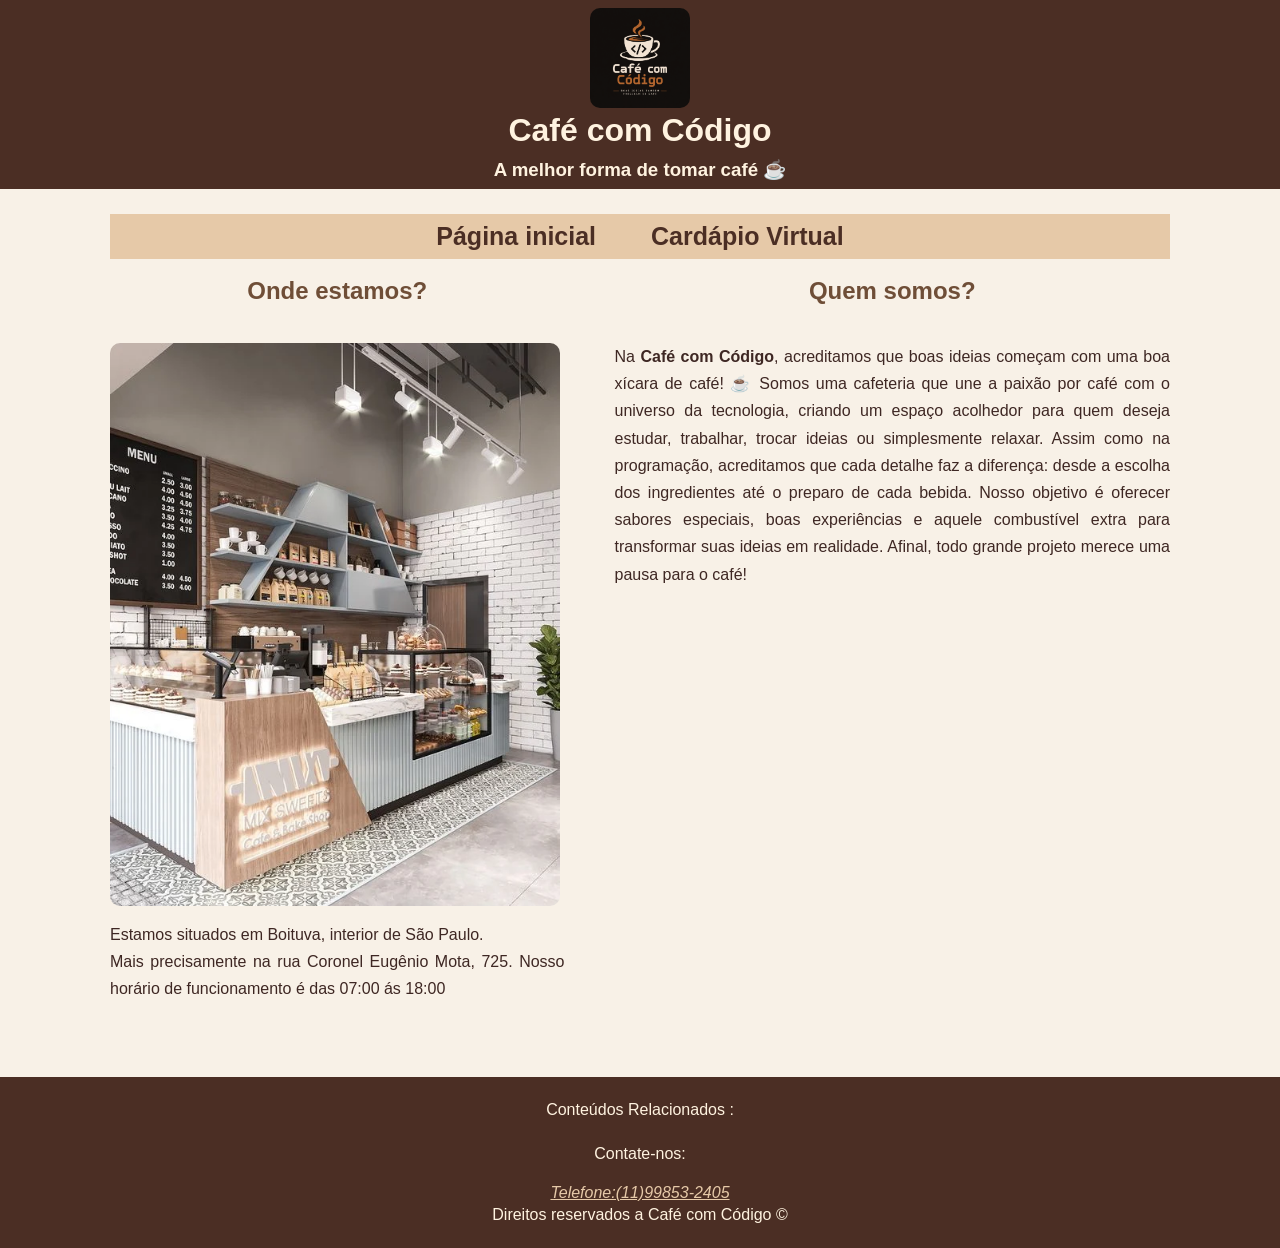
<file: index.html>
<!--assim que criar a estrutura inicial com "!" efetuar um commit-->
<!DOCTYPE html> <!--Informa ao navegador que estamos usando HTML5-->
<html lang="pt-br"> <!-- Inicia o documento HTML e define o idioma como português do Brasil -->

<head> <!-- Contém configurações e informações sobre a página -->
    <meta charset="UTF-8"> <!-- Permite exibir corretamente acentos e caracteres especiais -->
    <meta name="viewport" content="width=device-width, initial-scale=1.0"> <!-- Adapta a largura da página à tela do dispositivo -->
    <title>Café com código</title> <!-- Define o título exibido na aba do navegador -->
    <!--<link rel="short icon" href="imagens/favicon-32x32.png"> verificar se vai dar tempo -->
    <link rel="stylesheet" href="estilos/index.css"> <!-- Conecta o HTML ao arquivo CSS que controla a aparência -->
</head> <!-- Encerra as configurações da página -->

<body>  <!-- Contém todo o conteúdo visível da página -->
    <header>  <!-- Define o cabeçalho do site -->
        <img class="logo" src="imagens/logo.png" alt="logo do site"> <!-- Exibe a logo; class identifica o elemento no CSS, src indica a imagem e alt fornece uma descrição alternativa -->
        <h1>Café com Código</h1> <!-- Define o título principal da página -->
        <h3>A melhor forma de tomar café ☕</h3> <!-- Define um subtitulo, usado aqui para exibir um slogan -->
    </header>
    <main class="principal">  <!-- Identifica o conteúdo principal; class permite aplicar estilos CSS específicos -->
        <nav> <!-- Agrupa os links de navegação entre as páginas -->
            <ul> <!-- Cria uma lista não ordenada, normalmente exibida com marcadores -->
                <li><a class="nav" href="index.html">Página inicial</a></li> <!-- li representa um item da lista; a cria um link e href indica o destino -->
                <li><a class="nav" href="paginas/cardapio.html">Cardápio Virtual</a></li><!-- Link para o HTML do cardápio, localizado na pasta paginas -->
            </ul>
        </nav>
        <br>  <!-- Insere uma quebra de linha para criar espaçamento visual -->
        <section id="secao"> <!-- Agrupa conteúdos relacionados; id identifica exclusivamente esta seção para o CSS ou JavaScript -->
            <article class="sobre"> <!-- Agrupa o conteúdo de apresentação da cafeteria -->
                <h2>Quem somos?</h2><br>  <!-- Define o título da apresentação e insere uma quebra de linha -->
                <p class="paragrafo"> <!-- Inicia um parágrafo; class permite personalizar sua aparência no CSS -->
                    Na <strong>Café com Código</strong>, acreditamos que boas ideias começam com uma boa xícara de café! ☕ <!-- strong dá importância ao texto e normalmente o exibe em negrito -->
                    Somos uma cafeteria que une a paixão por café com o universo da tecnologia, criando um espaço
                    acolhedor para quem deseja estudar, trabalhar, trocar ideias ou simplesmente relaxar.
                    Assim como na programação, acreditamos que cada detalhe faz a diferença: desde a escolha dos
                    ingredientes até o preparo de cada bebida.
                    Nosso objetivo é oferecer sabores especiais, boas experiências e aquele combustível extra para
                    transformar suas ideias em realidade.
                    Afinal, todo grande projeto merece uma pausa para o café!
                </p>
            </article>
        
            <article class="local"> <!-- Agrupa as informações sobre a localização da cafeteria -->
                <h2>Onde estamos?</h2>
                <br />
                <img class="img_cafeteria" src="imagens/image.webp" alt="imagem da cafeteria">
                <p>
                    Estamos situados em Boituva, interior de São Paulo.<br />
                    Mais precisamente na rua Coronel Eugênio Mota, 725. Nosso horário de
                    funcionamento é das 07:00 ás 18:00
                </p>
            </article>
        </section>
    </main>
    <!--assim que terminar o main, commitar-->
    <footer> <!-- Define o rodapé do site -->
        <p>Conteúdos Relacionados : </p> <br>
        <p>Contate-nos:</p> <br>
        <address> <!-- Identifica informações de contato relacionadas à página -->
            <a class="footer" href="11998532405">Telefone:(11)99853-2405</a>
        </address>
        <p>Direitos reservados a Café com Código ©</p>
    </footer>
    <!--assim que terminar o footer, commitar-->
</body>

</html>
</file>
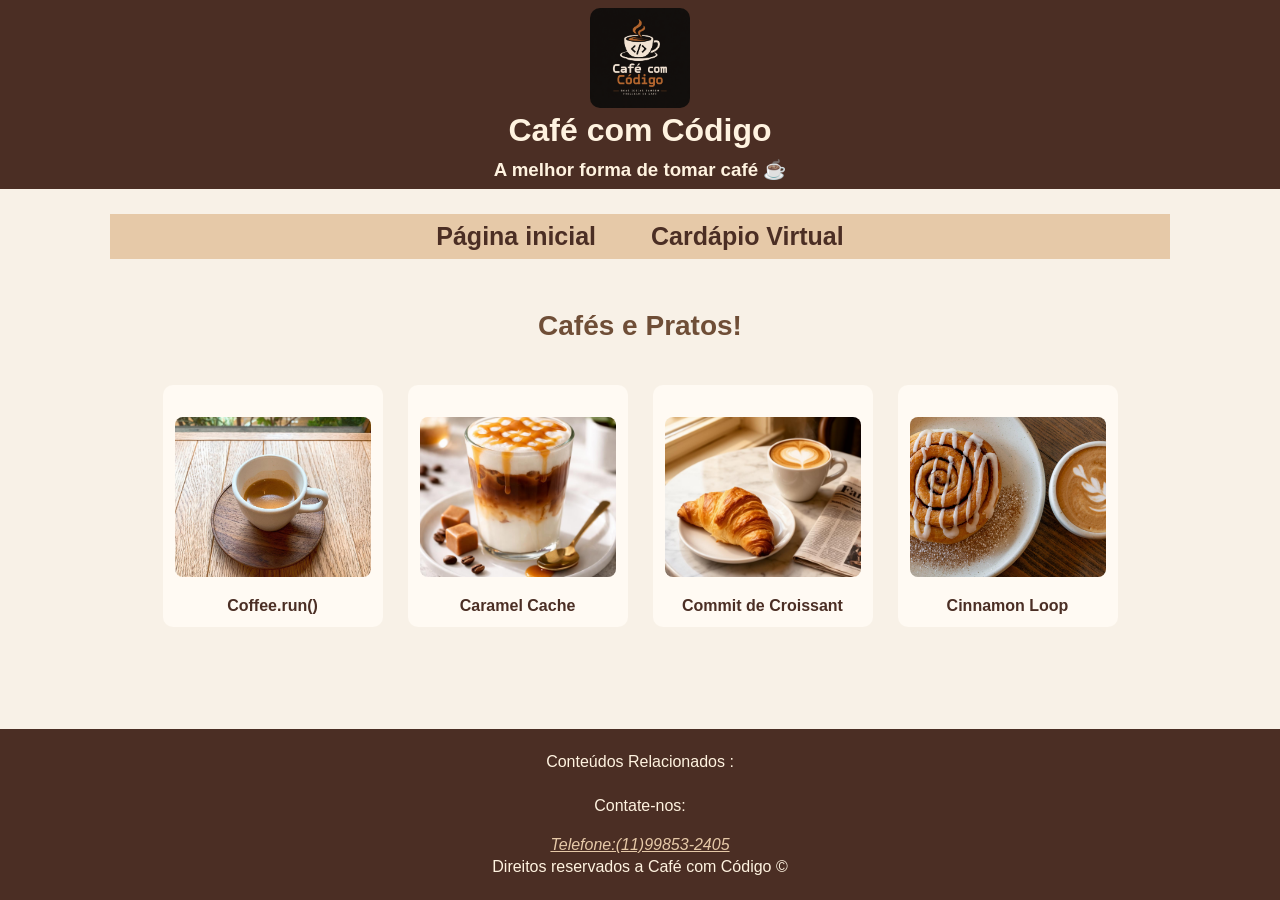
<file: paginas/cardapio.html>
<!--vai ser criada uma branch separada para essa funcionalidade-->
<!DOCTYPE html>
<html lang="pt-br">

<head>
    <meta charset="UTF-8">
    <meta name="viewport" content="width=device-width, initial-scale=1.0">
    <title>Café com Código</title>
    <link rel="stylesheet" href="../estilos/index.css">
    <link rel="stylesheet" href="../estilos/cardapio.css">
</head>

<body>
    <header>
        <img class="logo" src="../imagens/logo.png" alt="logo do site">
        <h1>Café com Código</h1>
        <h3>A melhor forma de tomar café ☕</h3>
    </header>
    <main class="cardapio">
        <nav>
            <ul>
                <li><a class="nav" href="../index.html">Página inicial</a></li>
                <li><a class="nav" href="cardapio.html">Cardápio Virtual</a></li>
            </ul>
        </nav>
        <br><br>
        <section>
            <h3 class="titulo">Cafés e Pratos!</h3>
            <br />
            <article id="article">
                <figure>
                    <img class="pratos" src="../imagens/coffe_run.jpg" alt="cafe">
                    <figcaption class="legenda">Coffee.run()</figcaption> <!--apresenta o nome do produto.-->
                </figure>
                <figure>
                    <img class="pratos" src="../imagens/caramel_cache.jpg" alt="caramelo">
                    <figcaption class="legenda">Caramel Cache</figcaption>
                </figure>
                <figure>
                    <img class="pratos" src="../imagens/commit_croissant.jpg" alt="croissant">
                    <figcaption class="legenda">Commit de Croissant</figcaption>
                </figure>
                <figure>
                    <img class="pratos" src="../imagens/cinnamonLoop.jpg" alt="cinnamon">
                    <figcaption class="legenda">Cinnamon Loop</figcaption>
                </figure>
            </article>
        </section>
    </main>
    <footer>
        <p>Conteúdos Relacionados :</p>
        <br />
        <p>Contate-nos:</p>
        <br />
        <address>
            <a href="11998532405">Telefone:(11)99853-2405</a>
        </address>
        <p>Direitos reservados a Café com Código ©</p>
    </footer>
</body>

</html>
</file>
<file: estilos/index.css>
/* Configurações gerais que serão aplicadas e todos os elementos da pagina*/
* {
    margin: 0; /* Remove as margens padrão dos elementos */
    padding: 0; /* Remove o espaçamento interno padrão dos elementos */
    box-sizing: border-box; /* Faz a largura e a altura incluírem o conteúdo, o padding e a borda */
}

body {
    min-height: 100vh; /* Garante que o body tenha pelo menos a altura da tela */
    display: flex; /* permite organizar os elementos filhos de um elemento */
    flex-direction: column;  /* Organiza os elementos filhos (que ficam dentro de body) em uma coluna, de cima para baixo */
    font-family: Arial, sans-serif;  /* Define a fonte do texto; sans-serif é uma alternativa caso Arial não esteja disponível */
    background-color: #f8f1e7;
    color: #3e2723;
}

/* Cabeçalho */
header {
    background-color: #4b2e24;
    color: #fff3e0;
    text-align: center;
    padding: 8px; /* Cria um espaçamento interno de 8px em todos os lados */
}

header img {
    width: 100px;
    border-radius: 10px;
}

header h1 {
    font-size: 32px;
    margin-bottom: 10px; /* Cria 10px de espaço abaixo do título */
}

/* Navegação */
nav {
    background-color: #e6c9a8;
    text-align: center;
    padding: 8px; /* Cria espaçamento interno de 8px */
}

nav ul {
    display: flex; /* Ativa o sistema flexivel para organizar os cartões */
    justify-content: center; /* Centraliza os itens horizontalmente */
    gap: 25px; /* Define 25px de espaço entre os itens */
    list-style: none; /* Remove os marcadores padrão da lista */
}

nav a {
    color: #4b2e24;
    text-decoration: none;
    margin: 0 15px; /* Define 0 de margem vertical e 15px de margem horizontal */
    font-weight: bold; /* Deixa o texto em negrito */
    font-size: 25px;
}

nav a:hover {
    color: #a65e2e; /* Muda a cor do link durante o hover */
}

/* Conteúdo principal */
main {
    flex: 1; /* Permite que o conteúdo principal ocupe o espaço livre na coluna do body, ajuda a manter o rodape na parte inferior da tela, para que ele nao fique colado no main */
}

.principal,
.cardapio { /* Seleciona os elementos que possuem a classe principal ou cardapio */
    max-width: 1100px;
    width: 100%;
    margin: 15px auto; /*Cria 15px de margem vertical e centraliza horizontalmente com auto para que nosso main fique centralizado*/
    padding: 10px 20px; /* Cria 10px de espaço interno vertical e 20px horizontal */
}

h2 {
    text-align: center;
    color: #6f4e37;
    margin-bottom: 20px; /* Cria 20px de espaço abaixo do título */
}

p {
    line-height: 1.6; /* Define a altura das linhas para melhorar a leitura */
}

/* Imagens do conteúdo */
main img {
    display: block;  /* Faz a imagem se comportar como um bloco */
    max-width: 100%;
    height: auto; /* Mantém a proporção original da imagem */
    margin: 20px auto;  /* Cria 20px de margem vertical e centraliza horizontalmente */
    border-radius: 10px;
}

/* Página inicial: apresentação e localização */
#secao {
    display: flex;
    justify-content: space-between; /* Distribui os elementos, deixando espaço entre eles */
    align-items: flex-start; /* Alinha os elementos pelo início do eixo vertical */
    gap: 50px; /* Define 50px de espaço entre os elementos filhos */
}

.local {
    width: 45%;
    order: 1; /* Define a posição deste elemento na ordem do Flexbox */
} 

.sobre {
    width: 55%;
    order: 2; /* Define a posição deste elemento depois do elemento com order: 1 */
}

#secao p {
    line-height: 1.7; /* Aumenta o espaçamento entre as linhas desses parágrafos */
    text-align: justify; /* Alinha o texto às margens esquerda e direita */
}

.img_cafeteria {
    width: 100%;
    max-width: 450px;
    margin: 0 0 15px; /* Define 0 em cima, 0 nas laterais e 15px embaixo */
}

/* Rodapé */
footer {
    background-color: #4b2e24;
    color: #fff3e0;
    text-align: center;
    padding: 20px;
    margin-top: 50px; /* Cria 50px de espaço acima do rodapé */

}

footer a {
    color: #e6c9a8;
}
</file>
<file: estilos/cardapio.css>
/* Título do cardápio */
.titulo { 
    text-align: center; /* Centraliza o texto horizontalmente */
    color: #6f4e37;
    font-size: 28px;
    margin: 15px 0 25px; /* Define as margens: 15px em cima, 0 nas laterais e 25px embaixo */
}

/* Produtos organizados em uma grade */
#article {
    display: flex; /* Ativa o sistema flexivel para organizar os cartões */
    flex-wrap: wrap;  /* Permite que os cartões passem para a próxima linha quando não couberem */
    justify-content: center; /* Centraliza os cartões horizontalmente */
    gap: 25px;
}

/* Cada produto */
#article figure { /* Seleciona todos os elementos figure que estão dentro de #article para criamos um cartão*/
    width: 220px;
    background-color: #fffaf3;
    padding: 12px; /* Cria 12px de espaço interno entre o conteúdo e as bordas */
    border-radius: 10px; /* Arredonda os quatro cantos do cartão */
    text-align: center;
    margin: 0; /* Remove as margens externas padrão do figure */
}

/* Imagens dos produtos */
.pratos {
    width: 100%;
    height: 160px;
    object-fit: cover; /* por termos definidos altura e largura, as imagens vao ficar com o mesmo tamanho visual entao essa propriedade
    preenche esse espaço sem esticar ou achatar a imagem, mas pode cortar um pouco das laterais ou da parte superior e inferior. */
    border-radius: 8px;
}

/* Nome dos produtos */
.legenda {
    margin-top: 12px;
    color: #4b2e24;
    font-weight: bold; /* Exibe o texto em negrito */
    font-size: 16px;
}
</file>
